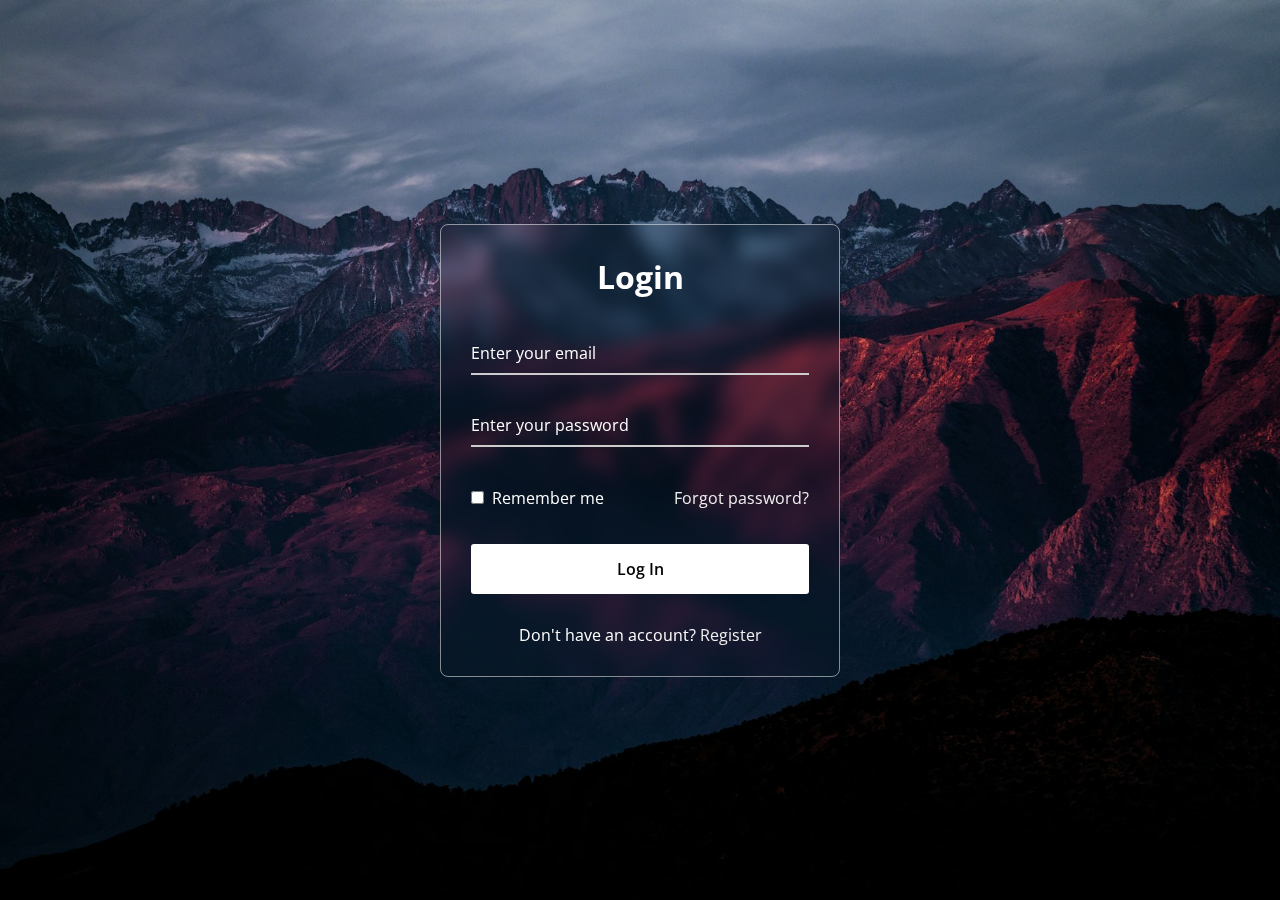
<file: index.html>
<!DOCTYPE html>
<!-- Coding By CodingNepal - www.codingnepalweb.com -->
<html>
<head>
  <meta charset="UTF-8">
  <meta name="viewport" content="width=device-width, initial-scale=1.0">
  <title>Glassmorphism Login Form | CodingNepal</title>
  <link rel="stylesheet" href="stylelogin.css">
</head>
<body>
  <div class="wrapper">
    <form action="landing.html">
      <h2>Login</h2>
        <div class="input-field">
        <input type="text" required>
        <label>Enter your email</label>
      </div>
      <div class="input-field">
        <input type="password" required>
        <label>Enter your password</label>
      </div>
      <div class="forget">
        <label for="remember">
          <input type="checkbox" id="remember">
          <p>Remember me</p>
        </label>
        <a href="#">Forgot password?</a>
      </div>
      <button type="submit">Log In</button>
      <div class="register">
        <p>Don't have an account? <a href="#">Register</a></p>
      </div>
    </form>
  </div>
</body>
</html>
</file>
<file: stylelogin.css>
@import url("https://fonts.googleapis.com/css2?family=Open+Sans:wght@200;300;400;500;600;700&display=swap");

* {
  margin: 0;
  padding: 0;
  box-sizing: border-box;
  font-family: "Open Sans", sans-serif;
}

body {
  display: flex;
  align-items: center;
  justify-content: center;
  min-height: 100vh;
  width: 100%;
  padding: 0 10px;
}

body::before {
  content: "";
  position: absolute;
  width: 100%;
  height: 100%;
  background: url("hero-bg.jpg"), #000;
  background-position: center;
  background-size: cover;
}

.wrapper {
  width: 400px;
  border-radius: 8px;
  padding: 30px;
  text-align: center;
  border: 1px solid rgba(255, 255, 255, 0.5);
  backdrop-filter: blur(9px);
  -webkit-backdrop-filter: blur(9px);
}

form {
  display: flex;
  flex-direction: column;
}

h2 {
  font-size: 2rem;
  margin-bottom: 20px;
  color: #fff;
}

.input-field {
  position: relative;
  border-bottom: 2px solid #ccc;
  margin: 15px 0;
}

.input-field label {
  position: absolute;
  top: 50%;
  left: 0;
  transform: translateY(-50%);
  color: #fff;
  font-size: 16px;
  pointer-events: none;
  transition: 0.15s ease;
}

.input-field input {
  width: 100%;
  height: 40px;
  background: transparent;
  border: none;
  outline: none;
  font-size: 16px;
  color: #fff;
}

.input-field input:focus~label,
.input-field input:valid~label {
  font-size: 0.8rem;
  top: 10px;
  transform: translateY(-120%);
}

.forget {
  display: flex;
  align-items: center;
  justify-content: space-between;
  margin: 25px 0 35px 0;
  color: #fff;
}

#remember {
  accent-color: #fff;
}

.forget label {
  display: flex;
  align-items: center;
}

.forget label p {
  margin-left: 8px;
}

.wrapper a {
  color: #efefef;
  text-decoration: none;
}

.wrapper a:hover {
  text-decoration: underline;
}

button {
  background: #fff;
  color: #000;
  font-weight: 600;
  border: none;
  padding: 12px 20px;
  cursor: pointer;
  border-radius: 3px;
  font-size: 16px;
  border: 2px solid transparent;
  transition: 0.3s ease;
}

button:hover {
  color: #fff;
  border-color: #fff;
  background: rgba(255, 255, 255, 0.15);
}

.register {
  text-align: center;
  margin-top: 30px;
  color: #fff;
}
</file>
